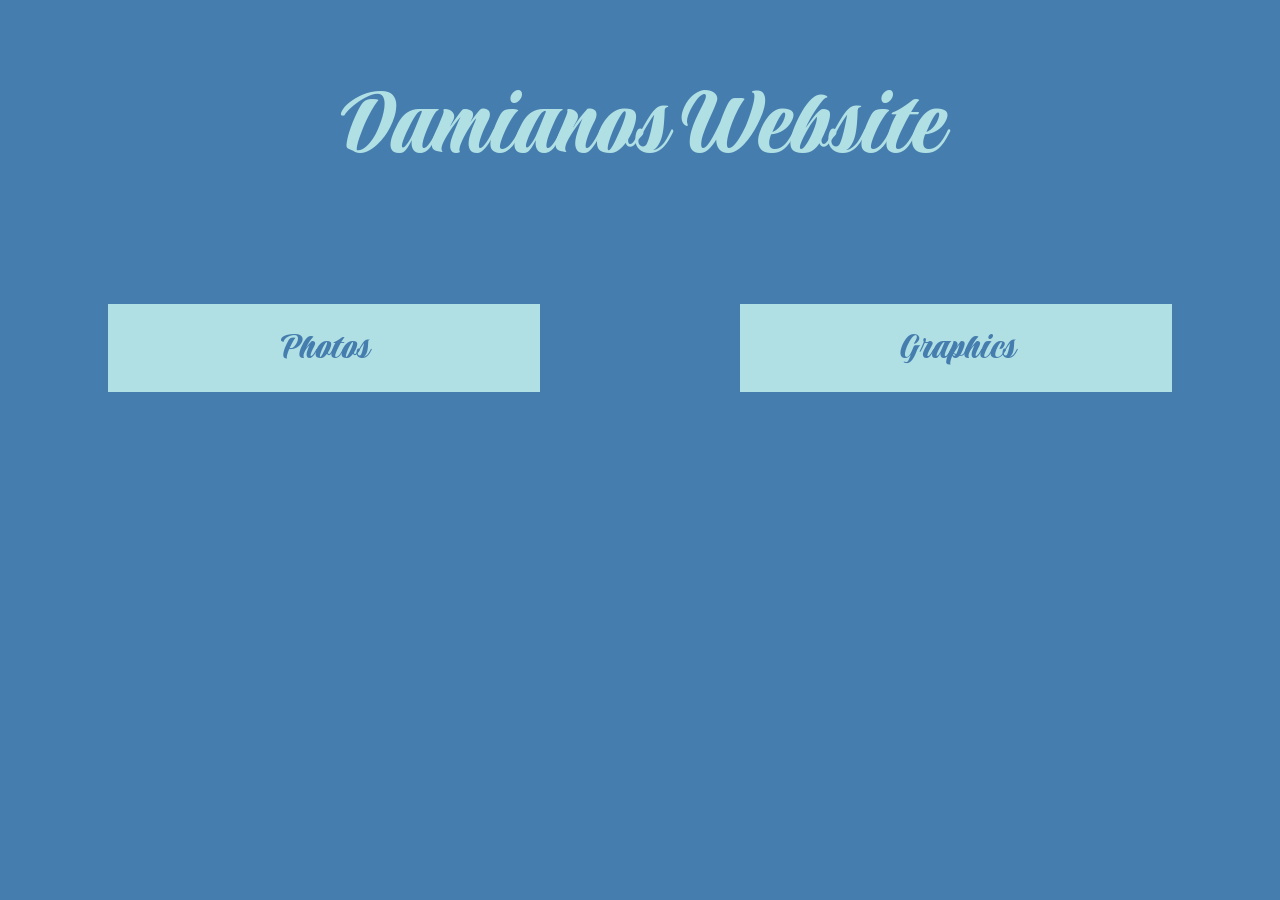
<file: index.html>
<!DOCTYPE html>
<html lang="en">

<head>
    <meta charset="UTF-8">
    <meta name="viewport" content="width=device-width, initial-scale=1.0">
    <title>Damianos Website</title>
    <link rel="stylesheet" href="./style.css">
</head>

<body>


    <div>
        <h1> Damianos Website </h1>
    </div>



    <div id="work">
        <a class="w" href="./photos.html"> Photos </a>
        <a class="w" href="./graphics.html"> Graphics </a>
    </div>

</body>

</html>
</file>
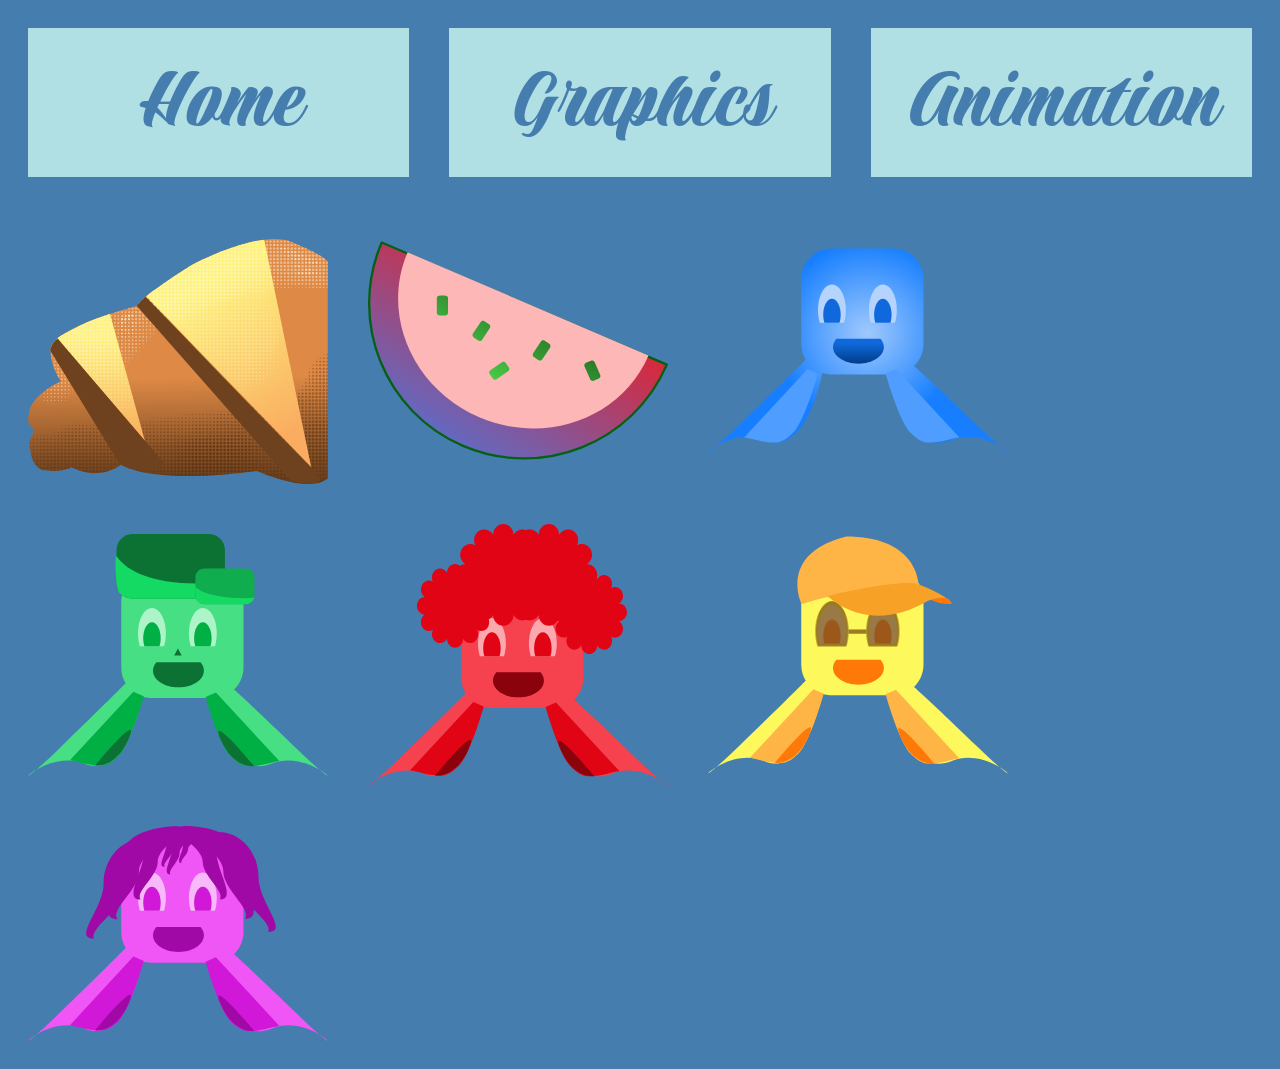
<file: graphics.html>
<!DOCTYPE html>
<html lang="en">

<head>
    <meta charset="UTF-8">
    <meta name="viewport" content="width=device-width, initial-scale=1.0">
    <title>Damianos Website</title>
    <link rel="stylesheet" href="./graphics.css">
</head>

<body>

    <div id="text">
        <a class="ele" href="./index.html">Home</a>
        <p class="ele"> Graphics </p>
        <a class="ele" href="./animation_page/animation2.html"> Animation </a>
    </div>

    <div class="container">
        <img src="./images/graphics/Breze.svg">
        <img src="./images/graphics/Wassermelone.svg">
        <img src="./images/graphics/Blauer Fisch.svg">
        <img src="./images/graphics/Grüner Fisch.svg">
        <img src="./images/graphics/Roter Fisch.svg">
        <img src="./images/graphics/gelber fisch.svg">
        <img src="./images/graphics/lila fisch.svg">





    </div>
</body>

</html>
</file>
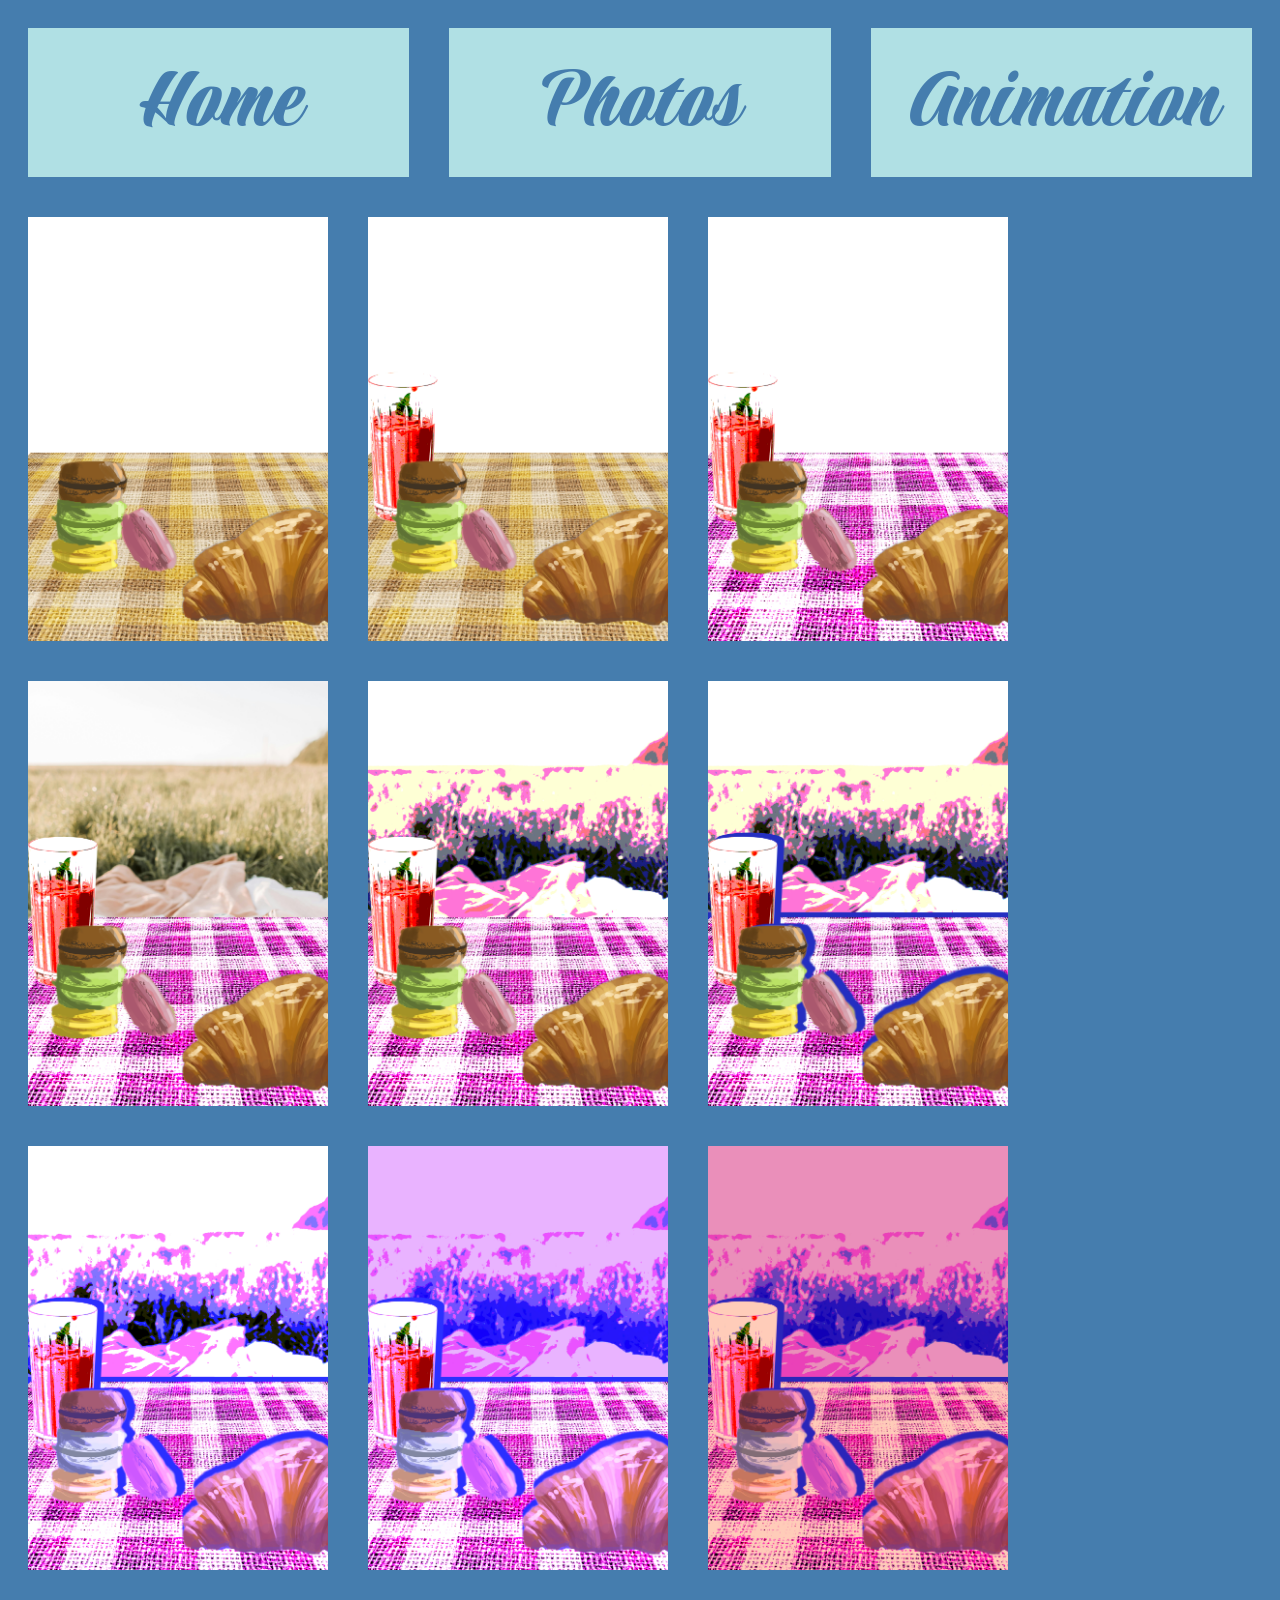
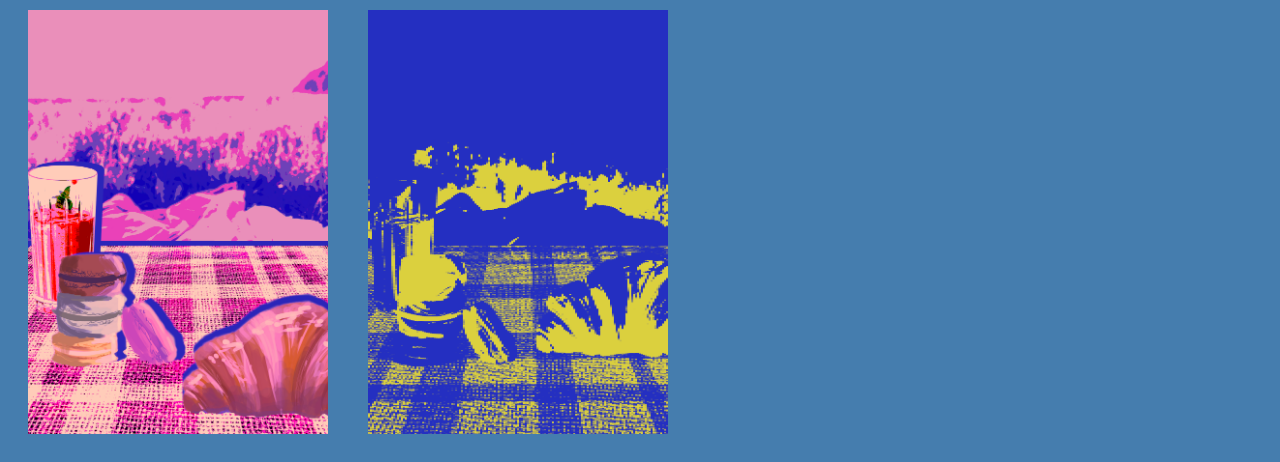
<file: photos.html>
<!DOCTYPE html>
<html lang="en">

<head>
    <meta charset="UTF-8">
    <meta name="viewport" content="width=device-width, initial-scale=1.0">
    <title>Damianos Website</title>
    <link rel="stylesheet" href="./photos.css">
</head>

<body>
    <div id="text">
        <a class="ele" href="./index.html">Home</a>
        <p class="ele"> Photos </p>
        <a class="ele" href="./animation_page/animation.html"> Animation </a>
    </div>
    <div class="container">
        <img src="./images/1.jpg" alt="Erstes Bild">
        <img src="./images/2.jpg" alt="Zweites Bild">
        <img src="./images/3.jpg" alt="Drittes Bild">
        <img src="./images/4.jpg" alt="Viertes Bild">
        <img src="./images/5.jpg" alt="Fünftes Bild">
        <img src="./images/6.jpg" alt="Sechstes Bild">
        <img src="./images/7.jpg" alt="Siebtes Bild">
        <img src="./images/8.jpg" alt="Achtes Bild">
        <img src="./images/9.jpg" alt="Neuntes Bild">
        <img src="./images/10.jpg" alt="Zehntes Bild">
        <img src="./images/11.png" alt="Elftes Bild">


    </div>
</body>

</html>
</file>
<file: style.css>
body {
    background-color: rgb(69, 125, 174);
    cursor: url(./images/gesicht.png), auto;

}



h1 {
    font-family: Praise;
    text-align: center;
    font-size: 100px;
    font-weight: lighter;
    color: rgb(176, 224, 228);
}

@font-face {
    font-family: Praise;
    src: url(./fonts/Praise-Regular.ttf);
}


a {
    color: rgb(69, 125, 174);
    text-decoration: none;
}

#work {
    display: flex;
    flex-direction: row;
}

.w {
    width: 50vw;
    background-color: rgb(176, 224, 228);
    text-align: center;
    margin-left: 100px;
    margin-right: 100px;
    margin-top: 50px;
    margin-bottom: 50px;
    padding-top: 20px;
    padding-left: 20px;
    padding-bottom: 20px;
    padding-right: 20px;
    font-size: 40px;
    font-family: Praise;
}
</file>
<file: graphics.css>
body {
    background-color: rgb(69, 125, 174);
    cursor: url(./images/gesicht.png), auto;

}



#text {
    display: flex;
    flex-direction: row;
}

.ele {
    width: 50vw;
    background-color: rgb(176, 224, 228);
    text-align: center;
    margin: 20px;
    padding: 20px;
    font-size: 90px;
    font-family: Praise;
    color: rgb(69, 125, 174);
    text-decoration: none;

}


.container {
    display: flex;
    flex-wrap: wrap;
    /* justify-content: center; ??? */


}


img {
    width: 300px;
    margin: 20px;
}

img:hover {
    transform: scale(1.1);
}


/* transiton:background-color */

/*@media (orientation: potrait) {

#hahn{

width: 100vw;

}



cursor:url(./),auto



*/

@font-face {
    font-family: Praise;
    src: url(./fonts/Praise-Regular.ttf);
}
</file>
<file: photos.css>
body {
    background-color: rgb(69, 125, 174);
    cursor: url(./images/gesicht.png), auto;

}








#text {
    display: flex;
    flex-direction: row;
}

.ele {
    width: 50vw;
    background-color: rgb(176, 224, 228);
    text-align: center;
    margin: 20px;
    padding: 20px;
    font-size: 90px;
    font-family: Praise;
    color: rgb(69, 125, 174);
    text-decoration: none;

}


.container {
    display: flex;
    flex-wrap: wrap;
    /* justify-content: center; ??? */
}


img {
    width: 300px;
    margin: 20px;
}

img:hover {
    transform: scale(1.1);
}


/* transiton:background-color */

/*@media (orientation: potrait) {

#hahn{

width: 100vw;

}



cursor:url(./),auto



*/

@font-face {
    font-family: Praise;
    src: url(./fonts/Praise-Regular.ttf);
}
</file>
